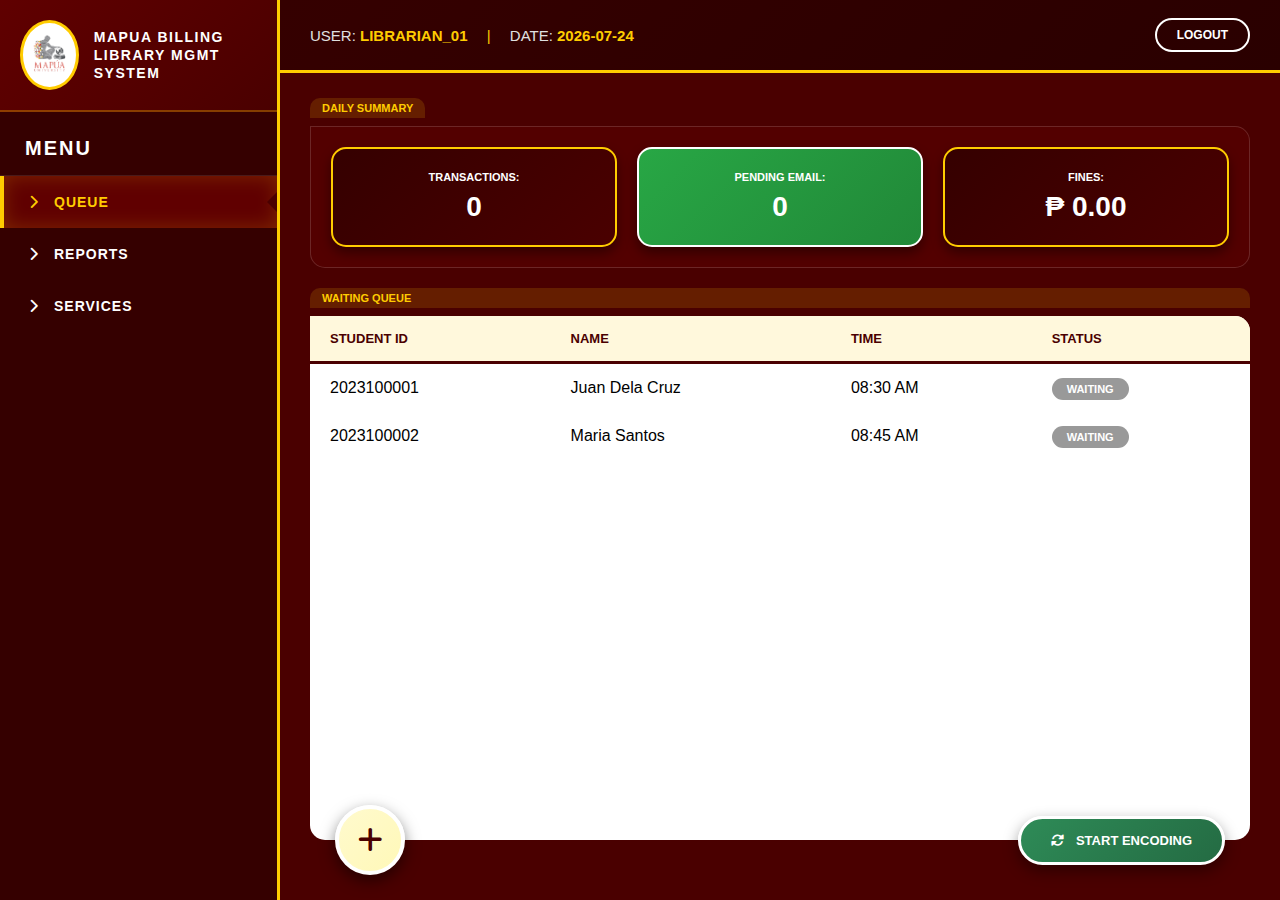
<file: users/admin_dashboard.html>
<!DOCTYPE html>
<html lang="en">
<head>
    <meta charset="UTF-8">
    <meta name="viewport" content="width=device-width, initial-scale=1.0">
    <title>Mapua Billing Library Management System</title>
    <link rel="stylesheet" href="https://cdnjs.cloudflare.com/ajax/libs/font-awesome/6.0.0/css/all.min.css">
    <style>
        /* =========================================
           GLOBAL RESET & VARIABLES
        ========================================= */
        * { margin: 0; padding: 0; box-sizing: border-box; }

        :root {
            /* Mapúa Color Palette */
            --primary-maroon: #4a0000;
            --dark-maroon: #350000;
            --accent-gold: #ffcc00;
            --cream: #fff8dc;

            /* Functional Colors */
            --green-success: #2e8b57;
            --red-danger: #d9534f;
            --light-red: #a53f3f;
            --form-red: #8b3a3a;
            --white: #ffffff;
            --off-white: #e0e0e0;
            --med-gray: #ccc;
            --dark-gray: #888;

            /* Status Colors */
            --status-processed: #5cb85c;
            --status-encoding: #f0ad4e;
            --status-waiting: #999;
        }

        body {
            font-family: 'Segoe UI', Tahoma, Geneva, Verdana, sans-serif;
            background-color: var(--primary-maroon);
            height: 100vh;
            display: flex;
            overflow: hidden;
        }

        .container { display: flex; width: 100%; height: 100%; }

        /* =========================================
           SIDEBAR STYLING - ENHANCED
        ========================================= */
        .sidebar {
            width: 280px;
            background-color: var(--dark-maroon);
            border-right: 3px solid var(--accent-gold);
            color: var(--white);
            display: flex;
            flex-direction: column;
            flex-shrink: 0;
            box-shadow: 4px 0 10px rgba(0, 0, 0, 0.4);
        }

        .logo-section {
            padding: 20px;
            background: linear-gradient(135deg, #600000 0%, #4a0000 100%);
            border-bottom: 2px solid rgba(255, 204, 0, 0.3);
            display: flex; align-items: center; gap: 15px;
        }

        .logo-placeholder {
            width: 70px; height: 70px;
            background-color: var(--white);
            border-radius: 50%;
            border: 3px solid var(--accent-gold);
            display: flex; align-items: center; justify-content: center;
            overflow: hidden;
        }

        .logo-placeholder img { width: 90%; height: 90%; object-fit: contain; }

        .logo-section h3 {
            color: var(--white); font-size: 14px;
            line-height: 1.3; text-transform: uppercase;
            letter-spacing: 1.5px; font-weight: 600;
        }

        .menu-header {
            padding: 25px 25px 15px; font-size: 20px; font-weight: 700;
            letter-spacing: 2px; color: var(--white);
            border-bottom: 1px solid rgba(255, 255, 255, 0.1);
        }

        .menu { list-style: none; padding: 0; }
        .menu li {
            padding: 0;
            cursor: pointer;
            border-left: 4px solid transparent;
            position: relative;
            transition: all 0.3s cubic-bezier(0.4, 0, 0.2, 1);
        }

        .menu li::before {
            content: '';
            position: absolute;
            left: 0;
            top: 0;
            height: 100%;
            width: 0;
            background: linear-gradient(90deg, rgba(255, 204, 0, 0.2) 0%, transparent 100%);
            transition: width 0.3s ease;
        }

        .menu li:hover::before {
            width: 100%;
        }

        .menu li a {
            color: var(--white); text-decoration: none; font-weight: 600;
            font-size: 14px; display: flex; align-items: center; gap: 15px;
            padding: 18px 25px; text-transform: uppercase; letter-spacing: 1px;
            position: relative;
            z-index: 1;
            transition: all 0.3s ease;
        }

        .menu li i {
            transition: transform 0.3s ease;
        }

        .menu li:hover {
            background-color: rgba(96, 0, 0, 0.5);
            border-left-color: var(--accent-gold);
            transform: translateX(3px);
        }

        .menu li:hover i {
            transform: translateX(5px);
        }

        .menu li:hover a {
            color: var(--accent-gold);
        }

        .menu li.active {
            background-color: #600000;
            border-left-color: var(--accent-gold);
            box-shadow: inset 0 0 20px rgba(255, 204, 0, 0.2);
        }
        .menu li.active a { color: var(--accent-gold); }

        .menu li.active::after {
            content: '';
            position: absolute;
            right: 0;
            top: 50%;
            transform: translateY(-50%);
            width: 0;
            height: 0;
            border-style: solid;
            border-width: 10px 10px 10px 0;
            border-color: transparent var(--primary-maroon) transparent transparent;
        }

        /* =========================================
           MAIN CONTENT AREA
        ========================================= */
        .content { flex-grow: 1; display: flex; flex-direction: column; background-color: var(--primary-maroon); height: 100%; overflow: hidden; }

        .top-bar {
            background: linear-gradient(135deg, #350000 0%, #2a0000 100%);
            color: var(--white); padding: 18px 30px;
            display: flex; justify-content: space-between; align-items: center;
            border-bottom: 3px solid var(--accent-gold); flex-shrink: 0;
        }

        .user-info { font-size: 15px; color: var(--off-white); font-weight: 500; }
        #current-user, #current-date { color: var(--accent-gold); font-weight: 700; }
        .separator { margin: 0 15px; color: var(--accent-gold); }

        .btn-logout {
            background-color: transparent; border: 2px solid var(--white);
            color: var(--white); padding: 8px 20px; border-radius: 20px;
            cursor: pointer; font-weight: 600; font-size: 12px;
            transition: all 0.3s ease;
        }
        .btn-logout:hover {
            background-color: var(--white);
            color: var(--primary-maroon);
            transform: translateY(-2px);
            box-shadow: 0 4px 8px rgba(255, 255, 255, 0.3);
        }

        /* =========================================
           DASHBOARD VIEW (QUEUE TAB)
        ========================================= */
        #dashboard-view { display: flex; flex-direction: column; height: 100%; }

        .summary-section { padding: 25px 30px 20px; flex-shrink: 0; }

        .section-label {
            color: var(--accent-gold);
            font-size: 11px;
            font-weight: 700;
            margin-bottom: 8px;
            text-transform: uppercase;
            background-color: rgba(255, 204, 0, 0.15);
            padding: 4px 12px;
            border-radius: 10px 10px 0 0;
            display: inline-block;
            letter-spacing: 0;
        }

        .cards-container {
            display: flex; gap: 20px; background-color: rgba(90, 0, 0, 0.6);
            padding: 20px; border-radius: 0 15px 15px 15px;
            border: 1px solid rgba(255, 255, 255, 0.15);
            margin-top: 0;
        }

        .card {
            flex: 1; padding: 20px; border-radius: 15px; color: var(--white);
            text-align: center; display: flex; flex-direction: column;
            justify-content: center; gap: 8px; height: 100px;
            box-shadow: 0 6px 12px rgba(0, 0, 0, 0.4);
        }

        .maroon-card { background: linear-gradient(135deg, #350000 0%, #4a0000 100%); border: 2px solid var(--accent-gold); }
        .green-card { background: linear-gradient(135deg, #28a745 0%, #218838 100%); border: 2px solid var(--white); }

        .card-title { font-size: 11px; font-weight: 600; text-transform: uppercase; }
        .card-value { font-size: 28px; font-weight: 800; }

        /* Queue Section */
        .queue-section { padding: 0 30px 25px; flex-grow: 1; display: flex; flex-direction: column; min-height: 0; }

        .table-container {
            background-color: var(--white); border-radius: 0 15px 15px 15px;
            overflow-y: auto; flex-grow: 1; position: relative;
            background-image: repeating-linear-gradient(transparent, transparent 48px, var(--light-gray) 48px, var(--light-gray) 49px);
            background-attachment: local;
        }

        table { width: 100%; border-collapse: collapse; }
        thead { background-color: var(--cream); color: var(--primary-maroon); position: sticky; top: 0; z-index: 10; }
        th { padding: 15px 20px; text-align: left; font-size: 13px; border-bottom: 3px solid var(--primary-maroon); }
        td { padding: 12px 20px; height: 49px; vertical-align: middle; }

        .badge { padding: 5px 15px; border-radius: 12px; font-size: 11px; font-weight: 700; text-transform: uppercase; color: #fff; }
        .badge.processed { background-color: var(--status-processed); }
        .badge.encoding { background-color: var(--status-encoding); }
        .badge.waiting { background-color: var(--status-waiting); }

        /* Action Buttons - ENHANCED */
        .action-buttons {
            display: flex; justify-content: space-between; align-items: center;
            margin-top: -35px; padding: 0 25px; position: relative; z-index: 20;
        }

        .btn-new-form {
            width: 70px; height: 70px;
            background: linear-gradient(135deg, #fffacd 0%, #fff8b8 100%);
            border: 4px solid var(--white); border-radius: 50%; font-size: 28px;
            color: var(--primary-maroon); cursor: pointer;
            box-shadow: 0 6px 15px rgba(0,0,0,0.5), 0 0 0 0 rgba(255, 204, 0, 0.7);
            display: flex; align-items: center; justify-content: center;
            transition: all 0.4s cubic-bezier(0.4, 0, 0.2, 1);
            position: relative;
            overflow: hidden;
        }

        .btn-new-form::before {
            content: '';
            position: absolute;
            top: 50%;
            left: 50%;
            width: 0;
            height: 0;
            border-radius: 50%;
            background: rgba(255, 255, 255, 0.3);
            transform: translate(-50%, -50%);
            transition: width 0.6s, height 0.6s;
        }

        .btn-new-form:hover::before {
            width: 100px;
            height: 100px;
        }

        .btn-new-form:hover {
            transform: scale(1.15) rotate(90deg);
            box-shadow: 0 10px 25px rgba(0,0,0,0.6), 0 0 0 10px rgba(255, 204, 0, 0.3);
            background: linear-gradient(135deg, #fff8b8 0%, var(--accent-gold) 100%);
        }

        .btn-new-form:active {
            transform: scale(1.05) rotate(90deg);
        }

        .btn-new-form i {
            position: relative;
            z-index: 1;
        }

        .btn-start-encoding {
            background: linear-gradient(135deg, var(--green-success) 0%, #246b43 100%);
            color: var(--white); border: 3px solid var(--white); padding: 14px 30px;
            border-radius: 30px; font-weight: 700; font-size: 13px; cursor: pointer;
            display: flex; gap: 12px; align-items: center;
            box-shadow: 0 6px 15px rgba(0,0,0,0.4);
            transition: all 0.3s cubic-bezier(0.4, 0, 0.2, 1);
            position: relative;
            overflow: hidden;
        }

        .btn-start-encoding::before {
            content: '';
            position: absolute;
            top: 50%;
            left: 50%;
            width: 0;
            height: 0;
            background: rgba(255, 255, 255, 0.2);
            border-radius: 50%;
            transform: translate(-50%, -50%);
            transition: width 0.5s, height 0.5s;
        }

        .btn-start-encoding:hover::before {
            width: 300px;
            height: 300px;
        }

        .btn-start-encoding:hover {
            transform: translateY(-3px);
            box-shadow: 0 12px 25px rgba(0,0,0,0.5);
            border-width: 4px;
        }

        .btn-start-encoding i {
            animation: spin 2s linear infinite;
            position: relative;
            z-index: 1;
        }

        .btn-start-encoding:hover i {
            animation: spin 0.5s linear infinite;
        }

        @keyframes spin {
            from { transform: rotate(0deg); }
            to { transform: rotate(360deg); }
        }

        .btn-start-encoding span {
            position: relative;
            z-index: 1;
        }

        /* =========================================
           BILLING FORM VIEW - COMPLETELY REDESIGNED
        ========================================= */
        #form-view {
            padding: 20px 30px;
            flex-grow: 1;
            display: none;
            flex-direction: column;
            overflow-y: auto;
            animation: fadeIn 0.4s ease;
        }

        @keyframes fadeIn {
            from { opacity: 0; transform: translateY(10px); }
            to { opacity: 1; transform: translateY(0); }
        }

        .form-header-row {
            display: flex;
            justify-content: space-between;
            margin-bottom: 8px;
            flex-shrink: 0;
        }

        .tab-label {
            background: linear-gradient(135deg, var(--form-red) 0%, #6d2d2d 100%);
            color: var(--white);
            padding: 12px 30px;
            border-radius: 10px 10px 0 0;
            font-weight: 700;
            font-size: 13px;
            box-shadow: 0 -2px 10px rgba(0,0,0,0.3);
            letter-spacing: 1.5px;
        }

        .btn-back {
            background: linear-gradient(135deg, var(--red-danger) 0%, #c9302c 100%);
            color: var(--white);
            border: 2px solid rgba(255,255,255,0.3);
            padding: 10px 25px;
            border-radius: 20px;
            cursor: pointer;
            font-size: 12px;
            font-weight: 600;
            transition: all 0.3s ease;
            box-shadow: 0 3px 10px rgba(0,0,0,0.3);
        }

        .btn-back:hover {
            transform: translateY(-2px);
            box-shadow: 0 6px 15px rgba(0,0,0,0.4);
            border-color: rgba(255,255,255,0.6);
        }

        .billing-container {
            background: linear-gradient(135deg, var(--light-red) 0%, #924040 100%);
            padding: 30px;
            border-radius: 0 15px 15px 15px;
            border: 2px solid rgba(255, 255, 255, 0.2);
            flex-grow: 1;
            display: flex;
            flex-direction: column;
            gap: 25px;
            box-shadow: 0 8px 25px rgba(0,0,0,0.4);
        }

        .form-top-row { display: grid; grid-template-columns: 1fr 1fr; gap: 25px; }

        .form-section h3 {
            color: var(--white);
            font-size: 20px;
            margin-bottom: 20px;
            text-shadow: 0 2px 4px rgba(0,0,0,0.3);
            border-bottom: 2px solid rgba(255, 204, 0, 0.3);
            padding-bottom: 10px;
        }

        .form-inputs-wrapper { display: flex; flex-direction: column; gap: 15px; }
        .input-group { display: flex; align-items: center; gap: 12px; }
        .input-group label {
            min-width: 90px;
            font-size: 12px;
            font-weight: 700;
            color: #fff;
            text-shadow: 0 1px 2px rgba(0,0,0,0.3);
        }

        .dark-input {
            background-color: rgba(0, 0, 0, 0.4);
            border: 2px solid rgba(255, 255, 255, 0.3);
            padding: 12px 15px;
            border-radius: 8px;
            color: var(--white);
            flex: 1;
            font-size: 14px;
            transition: all 0.3s ease;
            box-shadow: inset 0 2px 5px rgba(0,0,0,0.2);
        }

        .dark-input:focus {
            outline: none;
            border-color: var(--accent-gold);
            box-shadow: 0 0 0 3px rgba(255, 204, 0, 0.2), inset 0 2px 5px rgba(0,0,0,0.2);
        }

        .dark-input:disabled, .dark-input[readonly] {
            background-color: rgba(0,0,0,0.6);
            opacity: 0.7;
            cursor: not-allowed;
        }

        .btn-verify {
            background: linear-gradient(135deg, #4a8b5e 0%, #3d7a4f 100%);
            color: var(--white);
            border: 2px solid rgba(255,255,255,0.3);
            padding: 12px 20px;
            border-radius: 8px;
            cursor: pointer;
            font-size: 11px;
            font-weight: 700;
            transition: all 0.3s ease;
            box-shadow: 0 3px 8px rgba(0,0,0,0.3);
            text-transform: uppercase;
        }

        .btn-verify:hover {
            transform: translateY(-2px);
            box-shadow: 0 6px 12px rgba(0,0,0,0.4);
            background: linear-gradient(135deg, #3d7a4f 0%, #2e6b40 100%);
        }

        /* Transaction Meta */
        .transaction-meta { display: flex; gap: 15px; margin-bottom: 15px; }
        .meta-item { display: flex; align-items: center; gap: 8px; }
        .meta-label {
            color: var(--white);
            font-size: 11px;
            font-weight: 700;
            text-shadow: 0 1px 2px rgba(0,0,0,0.3);
        }
        .meta-input {
            background-color: rgba(0, 0, 0, 0.3);
            border: 1px solid rgba(255, 255, 255, 0.3);
            padding: 6px 12px;
            border-radius: 6px;
            color: var(--white);
            width: 120px;
            text-align: center;
            box-shadow: inset 0 2px 4px rgba(0,0,0,0.2);
        }

        /* Bottom Row */
        .form-bottom-row { display: grid; grid-template-columns: 1.5fr 1fr; gap: 25px; flex-grow: 1; }

        .service-label-wrapper { margin-bottom: 10px; }
        .service-type-label {
            color: var(--white);
            font-size: 11px;
            font-weight: 700;
            text-shadow: 0 1px 2px rgba(0,0,0,0.3);
        }

        .checklist-box {
            background: linear-gradient(135deg, var(--cream) 0%, #fef5dc 100%);
            padding: 25px 30px;
            border-radius: 12px;
            border: 4px solid rgba(0, 0, 0, 0.5);
            color: var(--primary-maroon);
            display: flex;
            flex-direction: column;
            justify-content: flex-start;
            gap: 8px;
            flex-grow: 1;
            box-shadow: 0 6px 15px rgba(0,0,0,0.3), inset 0 2px 4px rgba(255,255,255,0.5);
            overflow-y: auto;
            max-height: 400px;
        }

        .check-item {
            display: flex;
            align-items: center;
            font-weight: 700;
            padding: 8px 0;
            transition: all 0.2s ease;
            border-radius: 6px;
            padding-left: 5px;
        }

        .check-item:hover {
            background-color: rgba(255, 204, 0, 0.1);
            transform: translateX(5px);
        }

        .check-item input[type="checkbox"] {
            width: 24px;
            height: 24px;
            margin-right: 15px;
            cursor: pointer;
            accent-color: var(--primary-maroon);
        }
        .check-item label { flex: 1; cursor: pointer; }

        .qty-input {
            width: 70px;
            padding: 8px 10px;
            border: 2px solid var(--primary-maroon);
            border-radius: 8px;
            text-align: center;
            font-weight: 700;
            transition: all 0.3s ease;
            background-color: var(--white);
        }

        .qty-input:focus {
            outline: none;
            border-color: var(--accent-gold);
            box-shadow: 0 0 0 3px rgba(255, 204, 0, 0.2);
            transform: scale(1.05);
        }

        .qty-input:disabled {
            background-color: #ddd;
            cursor: not-allowed;
            opacity: 0.5;
        }

        /* Summary & Footer */
        .summary-content {
            background: linear-gradient(135deg, rgba(0, 0, 0, 0.4) 0%, rgba(0, 0, 0, 0.5) 100%);
            border-radius: 12px;
            padding: 30px;
            color: var(--white);
            flex-grow: 1;
            display: flex;
            flex-direction: column;
            justify-content: center;
            gap: 15px;
            box-shadow: 0 6px 15px rgba(0,0,0,0.3), inset 0 2px 10px rgba(0,0,0,0.3);
            border: 2px solid rgba(255, 204, 0, 0.2);
        }

        .sum-row {
            display: flex;
            justify-content: space-between;
            font-weight: 600;
            font-size: 16px;
            padding: 5px 0;
        }

        .total-row {
            font-size: 24px;
            font-weight: 800;
            margin-top: 5px;
            border-top: 2px dashed rgba(255,255,255,0.5);
            padding-top: 15px;
            color: var(--accent-gold);
            text-shadow: 0 2px 4px rgba(0,0,0,0.5);
        }

        .form-footer {
            display: flex;
            justify-content: space-between;
            gap: 15px;
            margin-top: 20px;
            padding-top: 20px;
            border-top: 2px solid rgba(255, 255, 255, 0.2);
            align-items: center;
        }

        .btn-cancel-red, .btn-delete-form, .btn-finalize {
            color: var(--white);
            border: 2px solid rgba(255,255,255,0.3);
            padding: 16px 40px;
            border-radius: 30px;
            font-weight: 700;
            font-size: 13px;
            cursor: pointer;
            transition: all 0.3s cubic-bezier(0.4, 0, 0.2, 1);
            text-transform: uppercase;
            letter-spacing: 1px;
            position: relative;
            overflow: hidden;
        }

        .btn-cancel-red::before,
        .btn-delete-form::before,
        .btn-finalize::before {
            content: '';
            position: absolute;
            top: 50%;
            left: 50%;
            width: 0;
            height: 0;
            background: rgba(255, 255, 255, 0.2);
            border-radius: 50%;
            transform: translate(-50%, -50%);
            transition: width 0.5s, height 0.5s;
        }

        .btn-cancel-red:hover::before,
        .btn-delete-form:hover::before,
        .btn-finalize:hover::before {
            width: 300px;
            height: 300px;
        }

        .btn-cancel-red {
            background: linear-gradient(135deg, var(--red-danger) 0%, #c9302c 100%);
            box-shadow: 0 4px 12px rgba(217, 83, 79, 0.4);
        }

        .btn-delete-form {
            background: linear-gradient(135deg, #dc3545 0%, #c82333 100%);
            box-shadow: 0 4px 12px rgba(220, 53, 69, 0.4);
        }

        .btn-finalize {
            background: linear-gradient(135deg, #4a8b5e 0%, #3d7a4f 100%);
            box-shadow: 0 4px 12px rgba(74, 139, 94, 0.4);
        }

        .btn-cancel-red:hover,
        .btn-delete-form:hover,
        .btn-finalize:hover {
            transform: translateY(-3px);
            box-shadow: 0 8px 20px rgba(0,0,0,0.4);
            border-color: rgba(255,255,255,0.6);
        }

        .btn-cancel-red span,
        .btn-delete-form span,
        .btn-finalize span {
            position: relative;
            z-index: 1;
        }

        /* =========================================
           SUCCESS NOTICE MODAL
        ========================================= */
        .success-notice-overlay {
            position: fixed;
            top: 0;
            left: 0;
            width: 100%;
            height: 100%;
            background: rgba(0, 0, 0, 0.85);
            z-index: 2000;
            display: none;
            align-items: center;
            justify-content: center;
            animation: fadeIn 0.3s ease;
        }

        .success-notice {
            background: linear-gradient(135deg, #fff 0%, #f8f9fa 100%);
            width: 500px;
            border-radius: 20px;
            overflow: hidden;
            box-shadow: 0 20px 60px rgba(0,0,0,0.6);
            animation: slideUp 0.4s cubic-bezier(0.4, 0, 0.2, 1);
            border: 3px solid var(--accent-gold);
        }

        @keyframes slideUp {
            from {
                opacity: 0;
                transform: translateY(50px) scale(0.9);
            }
            to {
                opacity: 1;
                transform: translateY(0) scale(1);
            }
        }

        .success-notice-header {
            background: linear-gradient(135deg, var(--green-success) 0%, #246b43 100%);
            color: white;
            padding: 25px 30px;
            text-align: center;
            position: relative;
        }

        .success-icon {
            width: 80px;
            height: 80px;
            background: white;
            border-radius: 50%;
            display: flex;
            align-items: center;
            justify-content: center;
            margin: 0 auto 15px;
            box-shadow: 0 4px 15px rgba(0,0,0,0.2);
            animation: scaleIn 0.5s cubic-bezier(0.4, 0, 0.2, 1) 0.2s backwards;
        }

        @keyframes scaleIn {
            from { transform: scale(0); }
            to { transform: scale(1); }
        }

        .success-icon i {
            font-size: 40px;
            color: var(--green-success);
        }

        .success-notice-header h2 {
            font-size: 24px;
            font-weight: 800;
            margin: 0;
            text-transform: uppercase;
            letter-spacing: 2px;
        }

        .success-notice-body {
            padding: 35px 30px;
            color: var(--primary-maroon);
        }

        .success-message {
            text-align: center;
            font-size: 16px;
            line-height: 1.6;
            margin-bottom: 25px;
            font-weight: 500;
        }

        .transaction-details {
            background: linear-gradient(135deg, #f8f9fa 0%, #e9ecef 100%);
            border-radius: 12px;
            padding: 20px;
            margin-bottom: 20px;
            border: 2px solid var(--accent-gold);
        }

        .detail-row {
            display: flex;
            justify-content: space-between;
            padding: 10px 0;
            border-bottom: 1px dashed #ccc;
        }

        .detail-row:last-child {
            border-bottom: none;
            font-weight: 800;
            font-size: 18px;
            padding-top: 15px;
            margin-top: 5px;
            border-top: 2px solid var(--primary-maroon);
            color: var(--green-success);
        }

        .detail-label {
            font-weight: 600;
            color: #555;
        }

        .detail-value {
            font-weight: 700;
            color: var(--primary-maroon);
        }

        .email-info {
            background: linear-gradient(135deg, #fff3cd 0%, #ffe69c 100%);
            border: 2px solid var(--accent-gold);
            border-radius: 10px;
            padding: 15px;
            text-align: center;
            margin-bottom: 20px;
        }

        .email-info i {
            font-size: 24px;
            color: var(--accent-gold);
            margin-bottom: 8px;
            display: block;
        }

        .email-info p {
            margin: 5px 0;
            font-size: 14px;
            font-weight: 600;
        }

        .email-address {
            color: var(--primary-maroon);
            font-weight: 700;
            font-size: 15px;
        }

        .btn-close-success {
            width: 100%;
            background: linear-gradient(135deg, var(--primary-maroon) 0%, var(--dark-maroon) 100%);
            color: white;
            border: 2px solid var(--accent-gold);
            padding: 15px;
            border-radius: 10px;
            font-weight: 700;
            font-size: 15px;
            cursor: pointer;
            text-transform: uppercase;
            letter-spacing: 1px;
            transition: all 0.3s ease;
        }

        .btn-close-success:hover {
            transform: translateY(-2px);
            box-shadow: 0 6px 15px rgba(0,0,0,0.3);
            background: linear-gradient(135deg, var(--dark-maroon) 0%, #2a0000 100%);
        }

        /* =========================================
           SERVICES VIEW - ENHANCED
        ========================================= */
        #services-view, #reports-view {
            padding: 25px 30px;
            display: none;
            flex-direction: column;
            height: 100%;
        }

        .services-layout {
            display: flex;
            flex-direction: column;
            height: 100%;
        }

        .services-header {
            display: flex;
            justify-content: space-between;
            align-items: flex-end;
            margin-bottom: 0;
        }

        .btn-add-service-top {
            background: linear-gradient(135deg, #2e8b57 0%, #246b43 100%);
            color: white;
            border: 2px solid white;
            padding: 10px 30px;
            border-radius: 25px;
            font-weight: 800;
            font-size: 13px;
            cursor: pointer;
            box-shadow: 0 4px 10px rgba(0,0,0,0.3);
            display: flex;
            align-items: center;
            gap: 10px;
            text-transform: uppercase;
            margin-bottom: 5px;
            transition: all 0.3s ease;
            position: relative;
            overflow: hidden;
        }

        .btn-add-service-top::before {
            content: '';
            position: absolute;
            top: 50%;
            left: 50%;
            width: 0;
            height: 0;
            background: rgba(255, 255, 255, 0.2);
            border-radius: 50%;
            transform: translate(-50%, -50%);
            transition: width 0.5s, height 0.5s;
        }

        .btn-add-service-top:hover::before {
            width: 200px;
            height: 200px;
        }

        .btn-add-service-top:hover {
            transform: translateY(-3px);
            box-shadow: 0 6px 15px rgba(0,0,0,0.4);
        }

        .btn-add-service-top i,
        .btn-add-service-top span {
            position: relative;
            z-index: 1;
        }

        .services-container {
            background-color: var(--white);
            border-radius: 0 15px 15px 15px;
            flex-grow: 1;
            box-shadow: 0 5px 15px rgba(0,0,0,0.3);
            padding: 20px;
            overflow-y: auto;
        }

        .services-table {
            width: 100%;
            border-collapse: collapse;
        }

        .services-table thead {
            background: linear-gradient(135deg, var(--primary-maroon) 0%, var(--dark-maroon) 100%);
            color: var(--accent-gold);
        }

        .services-table th {
            padding: 15px 20px;
            text-align: left;
            font-size: 13px;
            font-weight: 700;
            text-transform: uppercase;
            letter-spacing: 1px;
        }

        .services-table th:nth-child(2),
        .services-table th:nth-child(3),
        .services-table th:nth-child(4) {
            text-align: center;
        }

        .services-table tbody tr {
            border-bottom: 1px solid #ddd;
            transition: all 0.3s ease;
        }

        .services-table tbody tr:hover {
            background-color: rgba(255, 204, 0, 0.1);
            transform: translateX(5px);
        }

        .services-table td {
            padding: 15px 20px;
            font-weight: 600;
            color: var(--primary-maroon);
        }

        .services-table td:nth-child(2),
        .services-table td:nth-child(3),
        .services-table td:nth-child(4) {
            text-align: center;
        }

        .status-toggle {
            position: relative;
            display: inline-block;
            width: 50px;
            height: 26px;
        }

        .status-toggle input {
            opacity: 0;
            width: 0;
            height: 0;
        }

        .toggle-slider {
            position: absolute;
            cursor: pointer;
            top: 0;
            left: 0;
            right: 0;
            bottom: 0;
            background-color: #ccc;
            transition: 0.4s;
            border-radius: 34px;
        }

        .toggle-slider:before {
            position: absolute;
            content: "";
            height: 18px;
            width: 18px;
            left: 4px;
            bottom: 4px;
            background-color: white;
            transition: 0.4s;
            border-radius: 50%;
        }

        input:checked + .toggle-slider {
            background-color: var(--green-success);
        }

        input:checked + .toggle-slider:before {
            transform: translateX(24px);
        }

        .btn-edit-service {
            background: linear-gradient(135deg, #ffa500 0%, #ff8c00 100%);
            color: white;
            border: none;
            padding: 8px 20px;
            border-radius: 20px;
            cursor: pointer;
            font-weight: 700;
            font-size: 11px;
            transition: all 0.3s ease;
            text-transform: uppercase;
            box-shadow: 0 3px 8px rgba(0,0,0,0.2);
        }

        .btn-edit-service:hover {
            transform: translateY(-2px);
            box-shadow: 0 5px 12px rgba(0,0,0,0.3);
        }

        /* =========================================
           SERVICE MODALS - ADD/EDIT
        ========================================= */
        .service-modal-overlay {
            position: fixed;
            top: 0;
            left: 0;
            width: 100%;
            height: 100%;
            background: rgba(0, 0, 0, 0.85);
            z-index: 2000;
            display: none;
            align-items: center;
            justify-content: center;
            animation: fadeIn 0.3s ease;
        }

        .service-modal {
            background: linear-gradient(135deg, #fff 0%, #f8f9fa 100%);
            width: 500px;
            border-radius: 20px;
            overflow: hidden;
            box-shadow: 0 20px 60px rgba(0,0,0,0.6);
            animation: slideUp 0.4s cubic-bezier(0.4, 0, 0.2, 1);
            border: 3px solid var(--primary-maroon);
        }

        .service-modal-header {
            background: linear-gradient(135deg, var(--primary-maroon) 0%, var(--dark-maroon) 100%);
            color: var(--accent-gold);
            padding: 20px 30px;
            display: flex;
            justify-content: space-between;
            align-items: center;
        }

        .service-modal-header h2 {
            font-size: 20px;
            font-weight: 800;
            margin: 0;
            text-transform: uppercase;
            letter-spacing: 2px;
        }

        .close-modal-btn {
            background: none;
            border: none;
            color: var(--white);
            font-size: 28px;
            cursor: pointer;
            transition: all 0.3s ease;
            width: 35px;
            height: 35px;
            display: flex;
            align-items: center;
            justify-content: center;
            border-radius: 50%;
        }

        .close-modal-btn:hover {
            background: rgba(255, 255, 255, 0.2);
            transform: rotate(90deg);
        }

        .service-modal-body {
            padding: 30px;
        }

        .modal-form-group {
            margin-bottom: 20px;
        }

        .modal-form-group label {
            display: block;
            color: var(--primary-maroon);
            font-weight: 700;
            font-size: 13px;
            margin-bottom: 8px;
            text-transform: uppercase;
            letter-spacing: 0.5px;
        }

        .modal-input {
            width: 100%;
            padding: 12px 15px;
            border: 2px solid #ddd;
            border-radius: 8px;
            font-size: 14px;
            font-weight: 600;
            transition: all 0.3s ease;
            background: white;
        }

        .modal-input:focus {
            outline: none;
            border-color: var(--accent-gold);
            box-shadow: 0 0 0 3px rgba(255, 204, 0, 0.2);
        }

        .modal-status-group {
            display: flex;
            align-items: center;
            gap: 15px;
        }

        .modal-status-group .status-toggle {
            margin: 0;
        }

        .status-label {
            font-weight: 700;
            color: var(--primary-maroon);
        }

        .status-label.active {
            color: var(--green-success);
        }

        .service-modal-footer {
            padding: 20px 30px;
            background: #f8f9fa;
            display: flex;
            justify-content: space-between;
            gap: 15px;
        }

        .btn-modal-save,
        .btn-modal-delete,
        .btn-modal-cancel-action {
            padding: 12px 30px;
            border: none;
            border-radius: 25px;
            font-weight: 700;
            font-size: 13px;
            cursor: pointer;
            text-transform: uppercase;
            letter-spacing: 1px;
            transition: all 0.3s ease;
        }

        .btn-modal-save {
            background: linear-gradient(135deg, var(--green-success) 0%, #246b43 100%);
            color: white;
            flex: 1;
            box-shadow: 0 4px 10px rgba(0,0,0,0.2);
        }

        .btn-modal-save:hover {
            transform: translateY(-2px);
            box-shadow: 0 6px 15px rgba(0,0,0,0.3);
        }

        .btn-modal-delete {
            background: linear-gradient(135deg, var(--red-danger) 0%, #c9302c 100%);
            color: white;
            box-shadow: 0 4px 10px rgba(0,0,0,0.2);
        }

        .btn-modal-delete:hover {
            transform: translateY(-2px);
            box-shadow: 0 6px 15px rgba(0,0,0,0.3);
        }

        .btn-modal-cancel-action {
            background: #6c757d;
            color: white;
            box-shadow: 0 4px 10px rgba(0,0,0,0.2);
        }

        .btn-modal-cancel-action:hover {
            transform: translateY(-2px);
            box-shadow: 0 6px 15px rgba(0,0,0,0.3);
            background: #5a6268;
        }

        /* Delete Confirmation Modal */
        .modal-overlay {
            position: fixed; top: 0; left: 0; width: 100%; height: 100%;
            background: rgba(0,0,0,0.8); z-index: 1000;
            display: flex; align-items: center; justify-content: center;
        }
        .custom-modal {
            background: var(--cream); width: 400px; border-radius: 15px;
            border: 4px solid var(--primary-maroon); overflow: hidden;
            box-shadow: 0 10px 30px rgba(0,0,0,0.5);
        }
        .modal-header {
            background: var(--primary-maroon); color: var(--accent-gold);
            padding: 15px 20px; font-weight: 700; display: flex; justify-content: space-between;
        }
        .close-x { background: none; border: none; color: var(--white); font-size: 20px; cursor: pointer; }
        .modal-body { padding: 30px 20px; text-align: center; color: var(--primary-maroon); }
        .modal-footer {
            padding: 15px 20px; background: rgba(0,0,0,0.05); display: flex; justify-content: center; gap: 15px;
        }
        .btn-modal-yes { background: var(--red-danger); color: white; padding: 10px 30px; border: none; border-radius: 20px; font-weight: bold; cursor: pointer; }
        .btn-modal-cancel { background: var(--med-gray); color: #333; padding: 10px 30px; border: none; border-radius: 20px; font-weight: bold; cursor: pointer; }

    </style>
</head>
<body>

<div class="container">
    <nav class="sidebar">
        <div class="logo-section">
            <div class="logo-placeholder">
                <img src="../resources/mapua_logo.png" alt="Mapua Logo">
            </div>
            <h3>MAPUA BILLING<br>LIBRARY MGMT SYSTEM</h3>
        </div>
        <div class="menu-header">MENU</div>
        <ul class="menu">
            <li class="active" onclick="switchTab('queue')" id="nav-queue">
                <a href="#"><i class="fas fa-chevron-right"></i> QUEUE</a>
            </li>
            <li onclick="switchTab('reports')" id="nav-reports">
                <a href="#"><i class="fas fa-chevron-right"></i> REPORTS</a>
            </li>
            <li onclick="switchTab('services')" id="nav-services">
                <a href="#"><i class="fas fa-chevron-right"></i> SERVICES</a>
            </li>
        </ul>
    </nav>

    <main class="content">
        <header class="top-bar">
            <div class="user-info">
                <span>USER: <span id="current-user">LIBRARIAN_01</span></span>
                <span class="separator">|</span>
                <span>DATE: <span id="current-date">Loading...</span></span>
            </div>
            <button class="btn-logout">LOGOUT</button>
        </header>

        <div id="dashboard-view">
            <section class="summary-section">
                <div class="section-label">DAILY SUMMARY</div>
                <div class="cards-container">
                    <div class="card maroon-card">
                        <span class="card-title">TRANSACTIONS:</span>
                        <span class="card-value" id="transaction-count">0</span>
                    </div>
                    <div class="card green-card">
                        <span class="card-title">PENDING EMAIL:</span>
                        <span class="card-value" id="pending-email-count">0</span>
                    </div>
                    <div class="card maroon-card">
                        <span class="card-title">FINES:</span>
                        <span class="card-value" id="dashboard-total-fines">₱ 0.00</span>
                    </div>
                </div>
            </section>

            <section class="queue-section">
                <div class="section-label">WAITING QUEUE</div>
                <div class="table-container">
                    <table>
                        <thead>
                        <tr>
                            <th>STUDENT ID</th>
                            <th>NAME</th>
                            <th>TIME</th>
                            <th>STATUS</th>
                        </tr>
                        </thead>
                        <tbody id="queue-tbody"></tbody>
                    </table>
                </div>

                <div class="action-buttons">
                    <button class="btn-new-form" onclick="showForm()" title="Add New Transaction">
                        <i class="fas fa-plus"></i>
                    </button>
                    <button class="btn-start-encoding" onclick="startEncoding()">
                        <i class="fas fa-sync-alt"></i>
                        <span>START ENCODING</span>
                    </button>
                </div>
            </section>
        </div>

        <div id="reports-view">
            <div class="services-layout">
                <div class="services-header">
                    <div class="section-label">REPORTS SECTION</div>
                </div>
                <div class="services-container" style="display: flex; justify-content: center; align-items: center; color: #888;">
                    <h2>[ REPORTS MODULE COMING SOON ]</h2>
                </div>
            </div>
        </div>

        <div id="services-view">
            <div class="services-layout">
                <div class="services-header">
                    <div class="section-label">CURRENT SERVICE CATALOG</div>
                    <button class="btn-add-service-top" onclick="openAddServiceModal()">
                        <i class="fas fa-plus"></i>
                        <span>ADD SERVICE</span>
                    </button>
                </div>
                <div class="services-container">
                    <table class="services-table">
                        <thead>
                        <tr>
                            <th>SERVICE NAME</th>
                            <th>PRICE</th>
                            <th>STATUS</th>
                            <th>ACTION</th>
                        </tr>
                        </thead>
                        <tbody id="services-tbody">
                        <!-- Services will be rendered here dynamically -->
                        </tbody>
                    </table>
                </div>
            </div>
        </div>

        <div id="form-view">
            <div class="form-header-row">
                <div class="tab-label">BILLING FORM</div>
                <button class="btn-back" onclick="switchTab('queue')">
                    <i class="fas fa-arrow-left"></i> Back
                </button>
            </div>

            <div class="billing-container">
                <div class="form-top-row">
                    <div class="form-section user-details-section">
                        <h3>User Details</h3>
                        <div class="form-inputs-wrapper">
                            <div class="input-group">
                                <label>ID:</label>
                                <input type="text" id="student-id" class="dark-input">
                                <button id="verify-btn" class="btn-verify" onclick="verifyStudent()">VERIFY</button>
                            </div>
                            <div class="input-group">
                                <label>NAME:</label>
                                <input type="text" id="student-name" class="dark-input full-width" readonly>
                            </div>
                            <div class="input-group">
                                <label>PROG.:</label>
                                <input type="text" id="student-program" class="dark-input full-width" readonly>
                            </div>
                            <div class="input-group">
                                <label>EMAIL:</label>
                                <input type="email" id="student-email" class="dark-input full-width">
                            </div>
                        </div>
                    </div>

                    <div class="form-section transaction-section">
                        <h3>Transaction Inputs</h3>
                        <div class="transaction-meta">
                            <div class="meta-item">
                                <span class="meta-label">DATE:</span>
                                <input type="text" class="meta-input" id="transaction-date" readonly>
                            </div>
                            <div class="meta-item">
                                <span class="meta-label">TIME:</span>
                                <input type="text" class="meta-input" id="transaction-time" readonly>
                            </div>
                        </div>
                        <div class="form-inputs-wrapper">
                            <div class="input-group">
                                <label>TRANS. CODE:</label>
                                <input type="text" id="trans-code" class="dark-input full-width" placeholder="Enter Code">
                            </div>
                            <div class="input-group">
                                <label>FINE:</label>
                                <input type="text" id="fine-amount" class="dark-input full-width" value="0">
                            </div>
                        </div>
                    </div>
                </div>

                <div class="form-bottom-row">
                    <div class="service-section">
                        <div class="service-label-wrapper">
                            <span class="service-type-label">SERVICE TYPE:</span>
                        </div>
                        <div class="checklist-box" id="service-checklist">
                            <!-- Services will be rendered here dynamically -->
                        </div>
                    </div>

                    <div class="summary-section-form">
                        <div class="summary-header">SUMMARY</div>
                        <div class="summary-content">
                            <div class="sum-row"><span>SUBTOTAL:</span><span id="subtotal-display">₱ 0.00</span></div>
                            <div class="sum-row"><span>FINES:</span><span id="fines-display">₱ 0.00</span></div>
                            <div class="sum-row total-row"><span>TOTAL:</span><span id="total-display">₱ 0.00</span></div>
                        </div>
                    </div>
                </div>

                <div class="form-footer">
                    <button class="btn-cancel-red" onclick="switchTab('queue')"><span>CANCEL</span></button>
                    <button id="manual-delete-btn" class="btn-delete-form" onclick="deleteForm()"><span>DELETE FORM</span></button>
                    <button class="btn-finalize" onclick="finalizeForm()"><span>FINALIZE & SEND INVOICE</span></button>
                </div>
            </div>
        </div>
    </main>
</div>

<!-- Delete Confirmation Modal -->
<div id="delete-modal" class="modal-overlay" style="display: none;">
    <div class="custom-modal">
        <div class="modal-header">
            <span>REMOVE TRANSACTION</span>
            <button class="close-x" onclick="closeDeleteModal()">&times;</button>
        </div>
        <div class="modal-body">
            <h2>Are you sure you want to Delete this form?</h2>
        </div>
        <div class="modal-footer">
            <button class="btn-modal-yes" onclick="confirmDelete()">YES</button>
            <button class="btn-modal-cancel" onclick="closeDeleteModal()">CANCEL</button>
        </div>
    </div>
</div>

<!-- Success Notice Modal -->
<div id="success-notice" class="success-notice-overlay" style="display: none;">
    <div class="success-notice">
        <div class="success-notice-header">
            <div class="success-icon">
                <i class="fas fa-check-circle"></i>
            </div>
            <h2>Transaction Complete!</h2>
        </div>
        <div class="success-notice-body">
            <p class="success-message">Your transaction has been successfully processed.</p>

            <div class="transaction-details">
                <div class="detail-row">
                    <span class="detail-label">Reference No:</span>
                    <span class="detail-value" id="success-ref-no">-</span>
                </div>
                <div class="detail-row">
                    <span class="detail-label">Transaction Code:</span>
                    <span class="detail-value" id="success-trans-code">-</span>
                </div>
                <div class="detail-row">
                    <span class="detail-label">Total Amount:</span>
                    <span class="detail-value" id="success-total-amount">₱ 0.00</span>
                </div>
            </div>

            <div class="email-info">
                <i class="fas fa-envelope"></i>
                <p>Digital Invoice Queued for Delivery</p>
                <p class="email-address" id="success-email">-</p>
            </div>

            <button class="btn-close-success" onclick="closeSuccessNotice()">CLOSE</button>
        </div>
    </div>
</div>

<!-- Add/Edit Service Modal -->
<div id="service-modal" class="service-modal-overlay" style="display: none;">
    <div class="service-modal">
        <div class="service-modal-header">
            <h2 id="service-modal-title">ADD NEW SERVICE</h2>
            <button class="close-modal-btn" onclick="closeServiceModal()">&times;</button>
        </div>
        <div class="service-modal-body">
            <div class="modal-form-group">
                <label>Service Name</label>
                <input type="text" id="modal-service-name" class="modal-input" placeholder="Enter service name">
            </div>
            <div class="modal-form-group">
                <label>Price (₱)</label>
                <input type="number" id="modal-service-price" class="modal-input" placeholder="0.00" step="0.01" min="0">
            </div>
            <div class="modal-form-group">
                <label>Status</label>
                <div class="modal-status-group">
                    <label class="status-toggle">
                        <input type="checkbox" id="modal-service-status" checked>
                        <span class="toggle-slider"></span>
                    </label>
                    <span class="status-label active" id="modal-status-label">Active (Visible in Billing Form)</span>
                </div>
            </div>
        </div>
        <div class="service-modal-footer">
            <button class="btn-modal-delete" id="modal-delete-btn" onclick="deleteService()" style="display: none;">DELETE</button>
            <button class="btn-modal-cancel-action" onclick="closeServiceModal()">CANCEL</button>
            <button class="btn-modal-save" onclick="saveService()">SAVE</button>
        </div>
    </div>
</div>

<script>
    // Mock Database
    const studentDatabase = {
        '2023100001': { name: 'Juan Dela Cruz', program: 'BSCS', email: 'juan.delacruz@mymail.mapua.edu.ph' },
        '2023100002': { name: 'Maria Santos', program: 'BSIT', email: 'maria.santos@mymail.mapua.edu.ph' },
        '2023100003': { name: 'Pedro Penduko', program: 'BSCpE', email: 'pedro.penduko@mymail.mapua.edu.ph' }
    };

    // Services Database - Now Dynamic!
    let servicesDatabase = [
        { id: 1, name: 'Print Black Text', price: 5, active: true },
        { id: 2, name: 'Print Black Graphic', price: 10, active: true },
        { id: 3, name: 'Print Colored Text', price: 8, active: true },
        { id: 4, name: 'Print Colored Graphic', price: 15, active: true },
        { id: 5, name: 'Referral Letter', price: 20, active: true },
        { id: 6, name: 'Researchers Fee', price: 50, active: true }
    ];

    let nextServiceId = 7;
    let editingServiceId = null;

    // Queue Data
    let queueData = [
        { id: '2023100001', name: 'Juan Dela Cruz', program: 'BSCS', email: 'juan.delacruz@mymail.mapua.edu.ph', time: '08:30 AM', status: 'waiting', services: { 1: 5, 5: 1 } },
        { id: '2023100002', name: 'Maria Santos', program: 'BSIT', email: 'maria.santos@mymail.mapua.edu.ph', time: '08:45 AM', status: 'waiting', services: { 2: 3, 3: 2 } }
    ];

    let currentStudent = null;
    let formMode = 'manual';
    let totalTransactions = 0;
    let totalFinesAccumulated = 0;
    const usedTransactionCodes = new Set();

    document.addEventListener("DOMContentLoaded", function() {
        const dateElement = document.getElementById('current-date');
        if (dateElement) dateElement.innerText = new Date().toLocaleDateString('en-CA');

        renderQueue();
        renderServicesTable();
        renderBillingFormServices();

        document.getElementById('fine-amount').addEventListener('input', calculateTotal);

        // Status toggle listener
        document.getElementById('modal-service-status').addEventListener('change', function() {
            const label = document.getElementById('modal-status-label');
            if (this.checked) {
                label.textContent = 'Active (Visible in Billing Form)';
                label.classList.add('active');
            } else {
                label.textContent = 'Inactive (Hidden from Billing Form)';
                label.classList.remove('active');
            }
        });
    });

    // ========== SERVICE MANAGEMENT FUNCTIONS ==========

    function renderServicesTable() {
        const tbody = document.getElementById('services-tbody');
        tbody.innerHTML = '';

        servicesDatabase.forEach(service => {
            const row = document.createElement('tr');
            row.innerHTML = `
                <td>${service.name}</td>
                <td>₱ ${service.price.toFixed(2)}</td>
                <td>
                    <label class="status-toggle">
                        <input type="checkbox" ${service.active ? 'checked' : ''}
                               onchange="toggleServiceStatus(${service.id})">
                        <span class="toggle-slider"></span>
                    </label>
                </td>
                <td>
                    <button class="btn-edit-service" onclick="openEditServiceModal(${service.id})">
                        <i class="fas fa-edit"></i> EDIT
                    </button>
                </td>
            `;
            tbody.appendChild(row);
        });
    }

    function renderBillingFormServices() {
        const container = document.getElementById('service-checklist');
        container.innerHTML = '';

        const activeServices = servicesDatabase.filter(s => s.active);

        activeServices.forEach(service => {
            const checkItem = document.createElement('div');
            checkItem.className = 'check-item';
            checkItem.innerHTML = `
                <input type="checkbox" id="service${service.id}" onchange="toggleQty(${service.id})">
                <label for="service${service.id}">${service.name.toUpperCase()}</label>
                <input type="number" id="qty${service.id}" class="qty-input" min="0" value="0"
                       disabled onchange="calculateTotal()">
            `;
            container.appendChild(checkItem);
        });
    }

    function toggleServiceStatus(serviceId) {
        const service = servicesDatabase.find(s => s.id === serviceId);
        if (service) {
            service.active = !service.active;
            renderBillingFormServices();
            calculateTotal();
        }
    }

    function openAddServiceModal() {
        editingServiceId = null;
        document.getElementById('service-modal-title').textContent = 'ADD NEW SERVICE';
        document.getElementById('modal-service-name').value = '';
        document.getElementById('modal-service-price').value = '';
        document.getElementById('modal-service-status').checked = true;
        document.getElementById('modal-status-label').textContent = 'Active (Visible in Billing Form)';
        document.getElementById('modal-status-label').classList.add('active');
        document.getElementById('modal-delete-btn').style.display = 'none';
        document.getElementById('service-modal').style.display = 'flex';
    }

    function openEditServiceModal(serviceId) {
        editingServiceId = serviceId;
        const service = servicesDatabase.find(s => s.id === serviceId);

        if (service) {
            document.getElementById('service-modal-title').textContent = 'EDIT SERVICE';
            document.getElementById('modal-service-name').value = service.name;
            document.getElementById('modal-service-price').value = service.price;
            document.getElementById('modal-service-status').checked = service.active;

            const label = document.getElementById('modal-status-label');
            if (service.active) {
                label.textContent = 'Active (Visible in Billing Form)';
                label.classList.add('active');
            } else {
                label.textContent = 'Inactive (Hidden from Billing Form)';
                label.classList.remove('active');
            }

            document.getElementById('modal-delete-btn').style.display = 'block';
            document.getElementById('service-modal').style.display = 'flex';
        }
    }

    function closeServiceModal() {
        document.getElementById('service-modal').style.display = 'none';
        editingServiceId = null;
    }

    function saveService() {
        const name = document.getElementById('modal-service-name').value.trim();
        const price = parseFloat(document.getElementById('modal-service-price').value);
        const active = document.getElementById('modal-service-status').checked;

        if (!name) {
            alert('Please enter a service name');
            return;
        }

        if (isNaN(price) || price < 0) {
            alert('Please enter a valid price');
            return;
        }

        if (editingServiceId) {
            // Edit existing service
            const service = servicesDatabase.find(s => s.id === editingServiceId);
            if (service) {
                service.name = name;
                service.price = price;
                service.active = active;
            }
        } else {
            // Add new service
            servicesDatabase.push({
                id: nextServiceId++,
                name: name,
                price: price,
                active: active
            });
        }

        renderServicesTable();
        renderBillingFormServices();
        calculateTotal();
        closeServiceModal();
    }

    function deleteService() {
        if (!editingServiceId) return;

        if (confirm('Are you sure you want to delete this service?')) {
            servicesDatabase = servicesDatabase.filter(s => s.id !== editingServiceId);
            renderServicesTable();
            renderBillingFormServices();
            calculateTotal();
            closeServiceModal();
        }
    }

    // ========== TAB SWITCHING ==========

    function switchTab(tabName) {
        document.getElementById('dashboard-view').style.display = 'none';
        document.getElementById('reports-view').style.display = 'none';
        document.getElementById('services-view').style.display = 'none';
        document.getElementById('form-view').style.display = 'none';

        document.getElementById('nav-queue').classList.remove('active');
        document.getElementById('nav-reports').classList.remove('active');
        document.getElementById('nav-services').classList.remove('active');

        if (tabName === 'queue') {
            document.getElementById('dashboard-view').style.display = 'flex';
            document.getElementById('nav-queue').classList.add('active');
            if (currentStudent && currentStudent.status === 'encoding') {
                currentStudent.status = 'waiting';
            }
            resetForm();
            renderQueue();
        } else if (tabName === 'reports') {
            document.getElementById('reports-view').style.display = 'flex';
            document.getElementById('nav-reports').classList.add('active');
        } else if (tabName === 'services') {
            document.getElementById('services-view').style.display = 'flex';
            document.getElementById('nav-services').classList.add('active');
            renderServicesTable();
        }
    }

    function renderQueue() {
        const tbody = document.getElementById('queue-tbody');
        if (!tbody) return;
        tbody.innerHTML = '';
        queueData.forEach(student => {
            const row = document.createElement('tr');
            row.innerHTML = `<td>${student.id}</td><td>${student.name}</td><td>${student.time}</td>
                             <td><span class="badge ${student.status}">${student.status}</span></td>`;
            tbody.appendChild(row);
        });
    }

    function toggleQty(serviceId) {
        if (formMode === 'encoding') return;

        const checkbox = document.getElementById(`service${serviceId}`);
        const qtyInput = document.getElementById(`qty${serviceId}`);

        if (checkbox && qtyInput) {
            if (checkbox.checked) {
                qtyInput.disabled = false;
            } else {
                qtyInput.disabled = true;
                qtyInput.value = 0;
            }
            calculateTotal();
        }
    }

    function updateFormUI() {
        const verifyBtn = document.getElementById('verify-btn');
        const manualDeleteBtn = document.getElementById('manual-delete-btn');
        const studentIdInput = document.getElementById('student-id');
        const studentNameInput = document.getElementById('student-name');
        const studentProgInput = document.getElementById('student-program');
        const studentEmailInput = document.getElementById('student-email');

        const activeServices = servicesDatabase.filter(s => s.active);
        activeServices.forEach(service => {
            const checkbox = document.getElementById(`service${service.id}`);
            const qtyInput = document.getElementById(`qty${service.id}`);

            if (checkbox && qtyInput) {
                if (formMode === 'manual') {
                    checkbox.disabled = false;
                    qtyInput.disabled = !checkbox.checked;
                } else {
                    checkbox.disabled = true;
                    qtyInput.disabled = true;
                }
            }
        });

        if (formMode === 'manual') {
            verifyBtn.style.display = 'inline-block';
            manualDeleteBtn.style.display = 'none';
            studentIdInput.disabled = false;
            studentNameInput.readOnly = true;
            studentProgInput.readOnly = true;
            studentEmailInput.readOnly = false;
        } else {
            verifyBtn.style.display = 'none';
            manualDeleteBtn.style.display = 'inline-block';
            studentIdInput.disabled = true;
            studentNameInput.readOnly = true;
            studentProgInput.readOnly = true;
            studentEmailInput.readOnly = true;
        }
    }

    function showForm() {
        resetForm();
        formMode = 'manual';
        updateFormUI();
        showFormView();
    }

    function startEncoding() {
        const waitingStudent = queueData.find(s => s.status === 'waiting');
        if (!waitingStudent) return alert('No students waiting in the queue!');

        formMode = 'encoding';
        currentStudent = waitingStudent;
        waitingStudent.status = 'encoding';
        renderQueue();

        document.getElementById('student-id').value = waitingStudent.id;
        document.getElementById('student-name').value = waitingStudent.name;
        document.getElementById('student-program').value = waitingStudent.program;
        document.getElementById('student-email').value = waitingStudent.email || '';

        populateServices(waitingStudent.services);
        updateFormUI();
        showFormView();
    }

    function verifyStudent() {
        const studentId = document.getElementById('student-id').value;
        const record = studentDatabase[studentId];

        if (record) {
            document.getElementById('student-name').value = record.name;
            document.getElementById('student-program').value = record.program;
            document.getElementById('student-email').value = record.email;
        } else {
            alert('Student ID not found in database!');
            document.getElementById('student-name').value = '';
            document.getElementById('student-program').value = '';
            document.getElementById('student-email').value = '';
        }
    }

    function calculateTotal() {
        let subtotal = 0;

        servicesDatabase.forEach(service => {
            if (service.active) {
                const checkbox = document.getElementById(`service${service.id}`);
                const qtyInput = document.getElementById(`qty${service.id}`);

                if (checkbox && checkbox.checked && qtyInput) {
                    subtotal += (parseInt(qtyInput.value) || 0) * service.price;
                }
            }
        });

        const fines = parseFloat(document.getElementById('fine-amount').value) || 0;

        document.getElementById('subtotal-display').innerText = `₱ ${subtotal.toFixed(2)}`;
        document.getElementById('fines-display').innerText = `₱ ${fines.toFixed(2)}`;
        document.getElementById('total-display').innerText = `₱ ${(subtotal + fines).toFixed(2)}`;
    }

    function deleteForm() {
        document.getElementById('delete-modal').style.display = 'flex';
    }

    function confirmDelete() {
        if (formMode === 'encoding' && currentStudent) {
            queueData = queueData.filter(student => student.id !== currentStudent.id);
            currentStudent = null;
            renderQueue();
        }
        closeDeleteModal();
        switchTab('queue');
    }

    function closeDeleteModal() {
        document.getElementById('delete-modal').style.display = 'none';
    }

    function finalizeForm() {
        const tCode = document.getElementById('trans-code').value.trim();
        const totalAmount = document.getElementById('total-display').innerText;
        const email = document.getElementById('student-email').value;
        const fineInput = parseFloat(document.getElementById('fine-amount').value) || 0;

        if (!document.getElementById('student-name').value) return alert('Student details missing!');
        if (!tCode) return alert('Please enter a Transaction Code!');
        if (!email) return alert('Student Email is missing!');

        if (usedTransactionCodes.has(tCode)) {
            return alert('ERROR: This Transaction Code has already been used. Please enter a unique code.');
        }

        if (currentStudent && formMode === 'encoding') {
            currentStudent.status = 'processed';
        }

        usedTransactionCodes.add(tCode);

        totalTransactions++;
        document.getElementById('transaction-count').innerText = totalTransactions;
        document.getElementById('pending-email-count').innerText = '0';

        totalFinesAccumulated += fineInput;
        document.getElementById('dashboard-total-fines').innerText = `₱ ${totalFinesAccumulated.toFixed(2)}`;

        const refNo = "REF-" + Math.floor(Math.random() * 1000000);

        document.getElementById('success-ref-no').innerText = refNo;
        document.getElementById('success-trans-code').innerText = tCode;
        document.getElementById('success-total-amount').innerText = totalAmount;
        document.getElementById('success-email').innerText = email;
        document.getElementById('success-notice').style.display = 'flex';

        renderQueue();
    }

    function closeSuccessNotice() {
        document.getElementById('success-notice').style.display = 'none';
        switchTab('queue');
    }

    function populateServices(services) {
        servicesDatabase.forEach(service => {
            if (service.active) {
                const checkbox = document.getElementById(`service${service.id}`);
                const qtyInput = document.getElementById(`qty${service.id}`);

                if (checkbox && qtyInput) {
                    if (services && services[service.id]) {
                        checkbox.checked = true;
                        qtyInput.value = services[service.id];
                        qtyInput.disabled = false;
                    } else {
                        checkbox.checked = false;
                        qtyInput.value = 0;
                        qtyInput.disabled = true;
                    }
                }
            }
        });
        calculateTotal();
    }

    function resetForm() {
        document.getElementById('student-id').value = '';
        document.getElementById('student-name').value = '';
        document.getElementById('student-program').value = '';
        document.getElementById('student-email').value = '';
        document.getElementById('trans-code').value = '';
        document.getElementById('fine-amount').value = '0';

        servicesDatabase.forEach(service => {
            if (service.active) {
                const checkbox = document.getElementById(`service${service.id}`);
                const qtyInput = document.getElementById(`qty${service.id}`);

                if (checkbox && qtyInput) {
                    checkbox.checked = false;
                    qtyInput.value = 0;
                    qtyInput.disabled = true;
                }
            }
        });

        currentStudent = null;
        calculateTotal();
    }

    function showFormView() {
        document.getElementById('dashboard-view').style.display = 'none';
        document.getElementById('reports-view').style.display = 'none';
        document.getElementById('services-view').style.display = 'none';

        document.getElementById('form-view').style.display = 'flex';
        const now = new Date();
        document.getElementById('transaction-date').value = now.toLocaleDateString('en-CA');
        document.getElementById('transaction-time').value = now.toLocaleTimeString([], {hour: '2-digit', minute:'2-digit'});
    }
</script>

</body>
</html>
</file>
